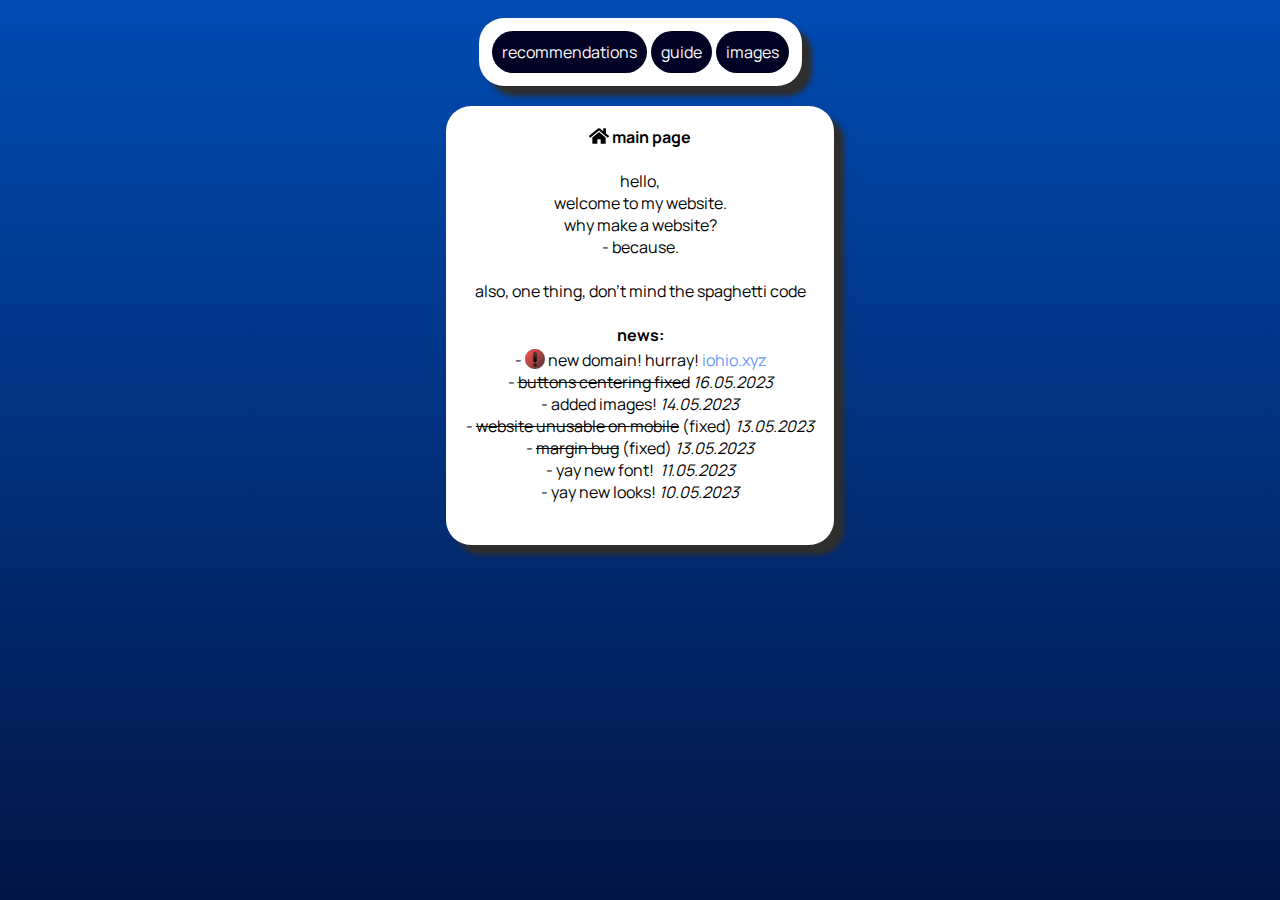
<file: index.html>
﻿<!DOCTYPE html>
<html lang="en">
<head>
<meta name="viewport" content="width=device-width, initial-scale=1.0">
<title>ohioz</title>
<link rel="stylesheet" href="style.css">
<link rel="icon" type="image/x-icon" href="favicon.ico?">
</head>
<body>
<div class="win" style><div class="content" style="padding: 1px;"><a href="recommendations.html" class="button">recommendations</a><a href="guide.html" class="button ">guide</a><a href="images.html" class="button">images</a>
</div></div><div class="win"><div class="content"><img src="icons/home.svg" width="20px" height="24px" style="position: relative; bottom: -5px; margin-top: -10px;"> <b>main page</b>

hello,
welcome to my website.
why make a website?
- because.

also, one thing, don't mind the spaghetti code

<b>news:</b>
- <img src="icons/important.svg" style="position:relative;width:20px;height:20px;bottom:-3px";> new domain! hurray! <a href="https://iohio.xyz">iohio.xyz</a>
- <s>buttons centering fixed</s> <i>16.05.2023</i>
- added images! <i>14.05.2023</i>
- <s>website unusable on mobile</s> (fixed) <i>13.05.2023</i>
- <s>margin bug</s> (fixed) <i>13.05.2023</i>
- yay new font!  <i>11.05.2023</i>
- yay new looks! <i>10.05.2023</i>

</div></div>
</body>
</html>
</file>
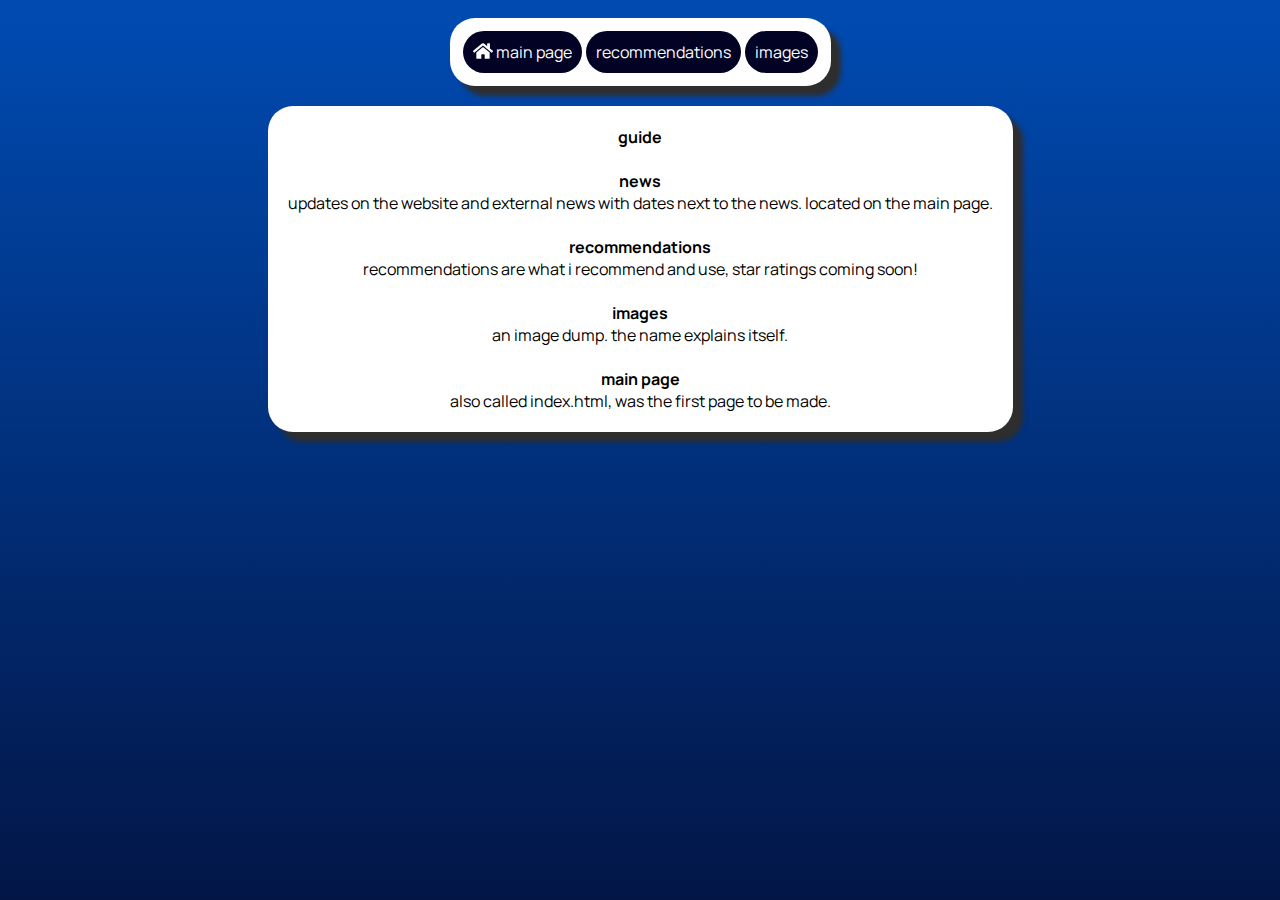
<file: guide.html>
﻿<!DOCTYPE html>
<html lang="en">
<head>
<meta name="viewport" content="width=device-width, initial-scale=1.0">
<title>ohioz guide</title>
<link rel="icon" type="image/x-icon" href="favicon.ico?">
<link rel="stylesheet" href=style.css>
</head>
<body>
<div class="win" style><div class="content" style="padding: 1px;"><a href="index.html" class="button"><img src="icons/home_w.svg" width="20px" height="24px" style="position: relative; bottom: -5px; margin-top: -10px;" position="relative"> main page</a><a href="recommendations.html" class="button">recommendations</a><a href="images.html" class="button">images</a></div></div>
<div class="win"><div class="content"><b>guide</b>

<b>news</b>
updates on the website and external news with dates next to the news. located on the main page.

<b>recommendations</b>
recommendations are what i recommend and use, star ratings coming soon!

<b>images</b>
an image dump. the name explains itself.

<b>main page</b>
also called index.html, was the first page to be made.
</div></div>
</body>
</file>
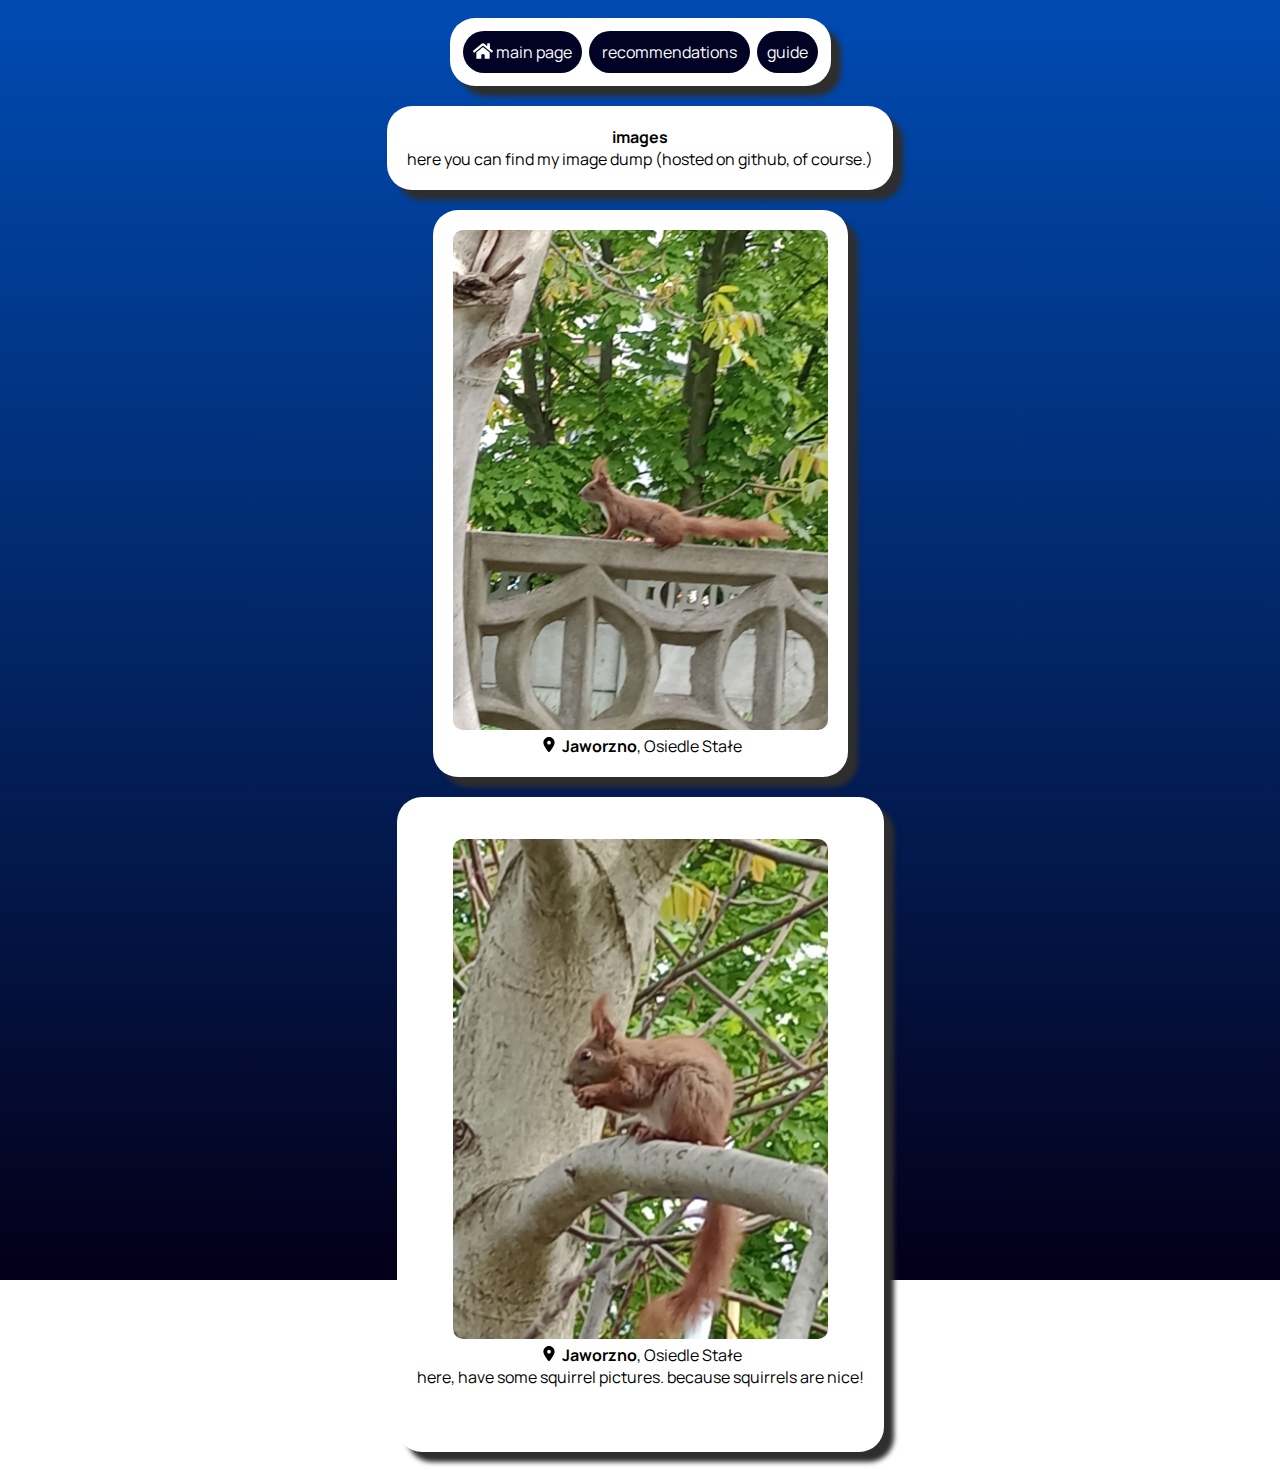
<file: images.html>
﻿<!DOCTYPE html>
<html lang="en">
<head>
<meta name="viewport" content="width=device-width, initial-scale=1.0">
<title>ohioz images</title>
<link rel="stylesheet" href="style.css">
<link rel="icon" type="image/x-icon" href="favicon.ico?">
<style>
img {
border-radius: 10px;
}
</style>
</head>
<body>
<div class="win" style><div class="content" style="padding: 1px;"><a href="index.html" class="button"><img src="icons/home_w.svg" width="20px" height="24px" style="position: relative; bottom: -5px; margin-top: -10px;" position="relative"> main page</a> <a href="recommendations.html" class="button"> recommendations </a> <a href="guide.html" class="button">guide</a></div></div><div class="win"><div class="content"><b>images</b>
here you can find my image dump (hosted on github, of course.)
</div></div>
<div class="win"><div class="content"><img src="images/squirrel1.jpg" alt="A squirrel." width="375" height="500">
<img src="icons/location.svg" width="20" height="15"> <b>Jaworzno</b>, Osiedle Stałe
</div></div>
<div class="win"><div class="content">
<img src="images/squirrel2.jpg" alt="A squirrel." width="375" height="500">
<img src="icons/location.svg" width="20" height="15"> <b>Jaworzno</b>, Osiedle Stałe
here, have some squirrel pictures. because squirrels are nice!
</file>
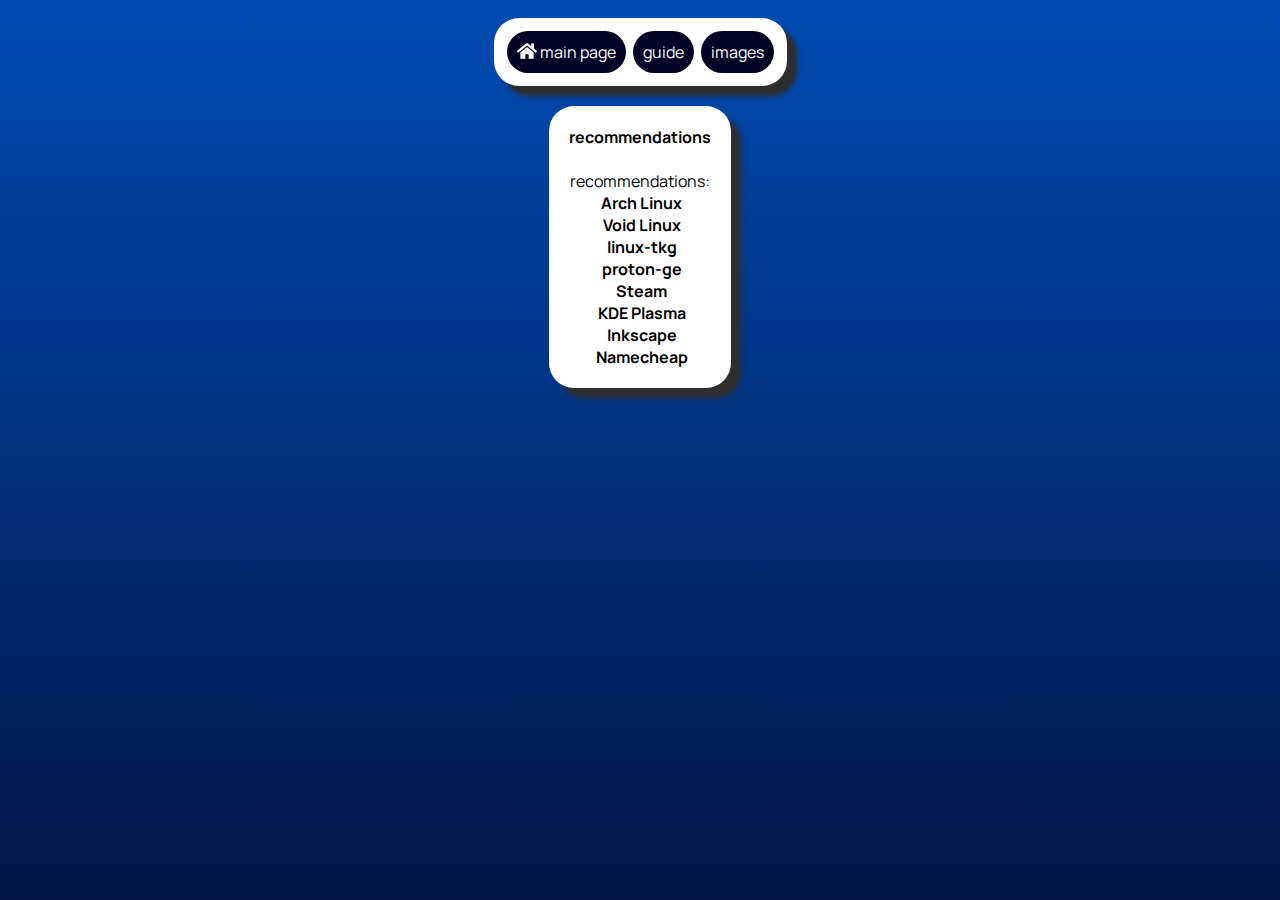
<file: recommendations.html>
﻿<!DOCTYPE html>
<html lang="en">
<head>
<meta name="viewport" content="width=device-width, initial-scale=1.0">
<title>ohioz</title>
<link rel="icon" type="image/x-icon" href="favicon.ico?">
<link rel="stylesheet" href=style.css>
</head>
<body>
<div class="win" style><div class="content" style="padding: 1px;"><a href="index.html" class="button"><img src="icons/home_w.svg" width="20px" height="24px" style="position: relative; bottom: -5px; margin-top: -10px;" position="relative"> main page</a> <a href="guide.html" class="button">guide</a> <a href="images.html" class="button">images</a></div></div>
<div class="win"><div class="content"><b>recommendations</b>

recommendations:
 <b>Arch Linux
 Void Linux
 linux-tkg
 proton-ge
 Steam
 KDE Plasma
 Inkscape
 Namecheap</b>
</div></div>
</body>
</head>
</file>
<file: style.css>
﻿* {
    box-sizing: border-box;
}
@font-face {
    font-family: "manrope";
    src: url("Manrope_wght.ttf") format('woff2');
    font-weight: normal bold;
}
a, a:visited, a:active, a:hover, a:link {
	color:#6699ff;
	text-decoration: none;
}
a.button {
    background-color: #010224;
    border: none;
    border-radius: 25px;
    color: white;
    padding: 10px;
    text-align: center;
    margin: 2px;
    display: inline-block
}
a.button:hover {
    background-color: #2a0847;
}
body {
    background-image: url('background.svg');
    background-repeat: no-repeat;
    background-attachment: fixed;
    background-size: cover;
    display: flex;
    flex-direction: column;
    flex-wrap: wrap;
    justify-content: center;
    align-items: center;
}
.win {
    border: none;
    border-radius: 25px;
    background-color: white;
    min-width: 100px;
    max-width: 1250px;
    width: fit-content;
    box-shadow: 10px 10px 5px #2e2e2e;
    margin-top: 10px;
    margin-bottom: 10px;
    padding: 10px;
}
.content {
    color: black;
    font: 16px "manrope";
    border: none;
    text-align: center;
    white-space: pre-wrap;
    overflow-wrap: break-before;
    min-width: 100px;
    max-width: 1250px;
    width: clamp(100px, 100%, 1250px);
    padding: 10px;
}
</file>
